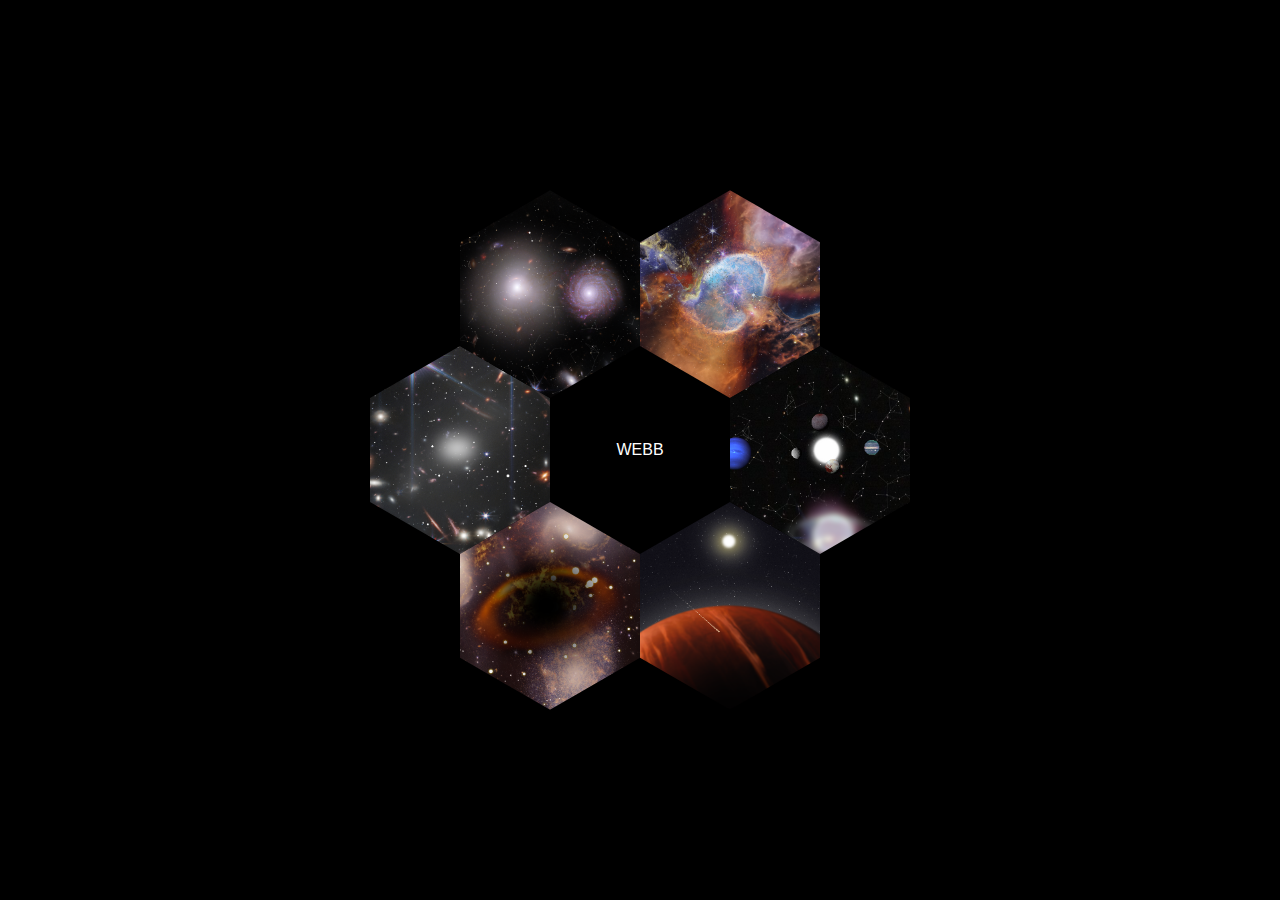
<file: index.html>
<!DOCTYPE html>
<html lang="en">
  <head>
    <meta charset="utf-8" />
    <meta name="viewport" content="width=device-width, initial-scale=1.0">

    
    <title>WEBB</title>
    <link rel="icon" type="image/x-icon" href="../assets/exagon.png">

    <link rel="stylesheet" type="text/css" href="../style.css">

    <script src="../libraries/p5.min.js"></script>
    <script src="../libraries/p5.sound.min.js"></script>

    <base href="../../" target="_blank">
  </head>

  <body>
     <!-- <script src="sketch.js"></script> -->
     <!-- <a href="/sketches/universe/universe.html">universe</a>
     <a href="/sketches/nebulas/nebulas.html">nebulas</a>
     <a href="/sketches/galaxies/galaxies.html">galaxy</a>
     <a href="/sketches/exoplanets/exoplanets.html">exoplanets</a>
     <a href="/sketches/blackholes/blackholes.html">blackholes</a>
     <a href="/sketches/solarsystem/solarsystem.html">solarsystem</a> -->

     
    <div class="gallery">
      <img src="assets/homeuniverse.png" >
      <img src="assets/exagonblack.png" >  <!-- coso che deve rimanere vuoto perchè nero -->
      <img src="assets/homegalaxies.png" >
      <img src="assets/homeblackhole.png">
      <img src="assets/homenebula.png">
      <img src="assets/homeexoplanet.png">
      <img src="assets/homesolarsystem.png">
    </div>

    <p id="title"> WEBB </p>

    <script src="app.js"></script>
     
  </body>
</html>
</file>
<file: style.css>
/* html, body {
  margin: 0;
  padding: 0;

  background-color: black;
}

canvas{
  display:block;
  scale:0.7;
} */

p {
  position:fixed;
  color:white;
  
  position: absolute;
  top: 50%;
  left: 50%;
  transform: translate(-50%, -50%);
  font-family: Helvetica, Arial, sans-serif;
  text-align: center;
  z-index:2;
  margin:auto;
}

a{
  color:white;
}

.gallery {
  --s: 180px; /* control the size */
  --g: 0px;  /* control the gap */
  display: grid;
  margin: calc(var(--s) + var(--g));
}

.gallery > img {
  grid-area: 1/1;
  width: var(--s);
  aspect-ratio: 0.866;
  object-fit: cover;
  clip-path: polygon(0% 25%,0% 75%,50% 100%,100% 75%,100% 25%,50% 0);
  transform: translate(var(--_x,0),var(--_y,0)) scale(var(--_t,1));
  cursor: pointer;
  transition: .2s linear;
}

.gallery > img:hover {
  z-index: 1;
  --_t: 1.02;
}

.gallery > img:nth-child(1) {--_x: calc(-100% - var(--g))}
.gallery > img:nth-child(7) {--_x: calc( 100% + var(--g))}
.gallery > img:nth-child(3),
.gallery > img:nth-child(5) {--_y: calc(-75% - .87*var(--g))}
.gallery > img:nth-child(4),
.gallery > img:nth-child(6) {--_y: calc( 75% + .87*var(--g))}
.gallery > img:nth-child(3),
.gallery > img:nth-child(4) {--_x: calc(-50% - .5*var(--g))}
.gallery > img:nth-child(5), 
.gallery > img:nth-child(6) {--_x: calc( 50% + .5*var(--g))}


body {
  margin: 0;
  min-height: 100vh;
  display: grid;
  place-content: center;
  background: #000000;
}
</file>
